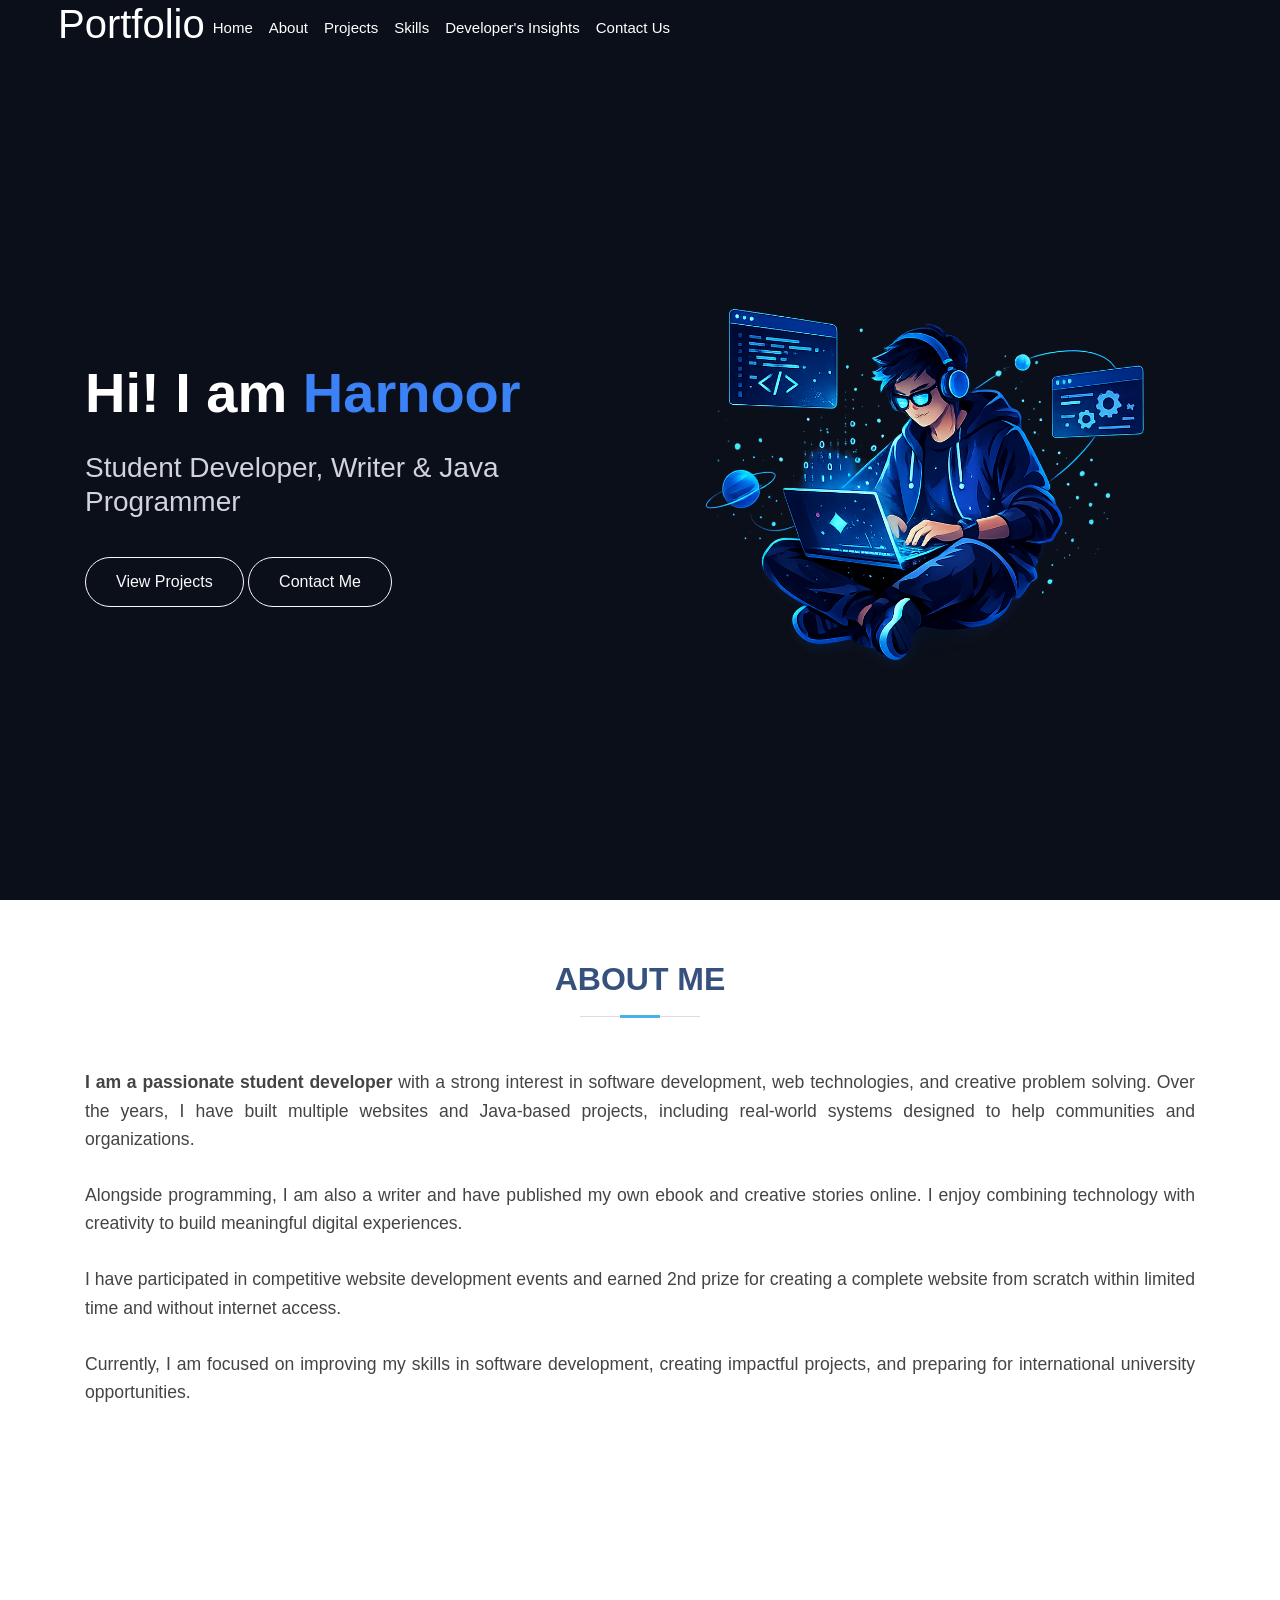
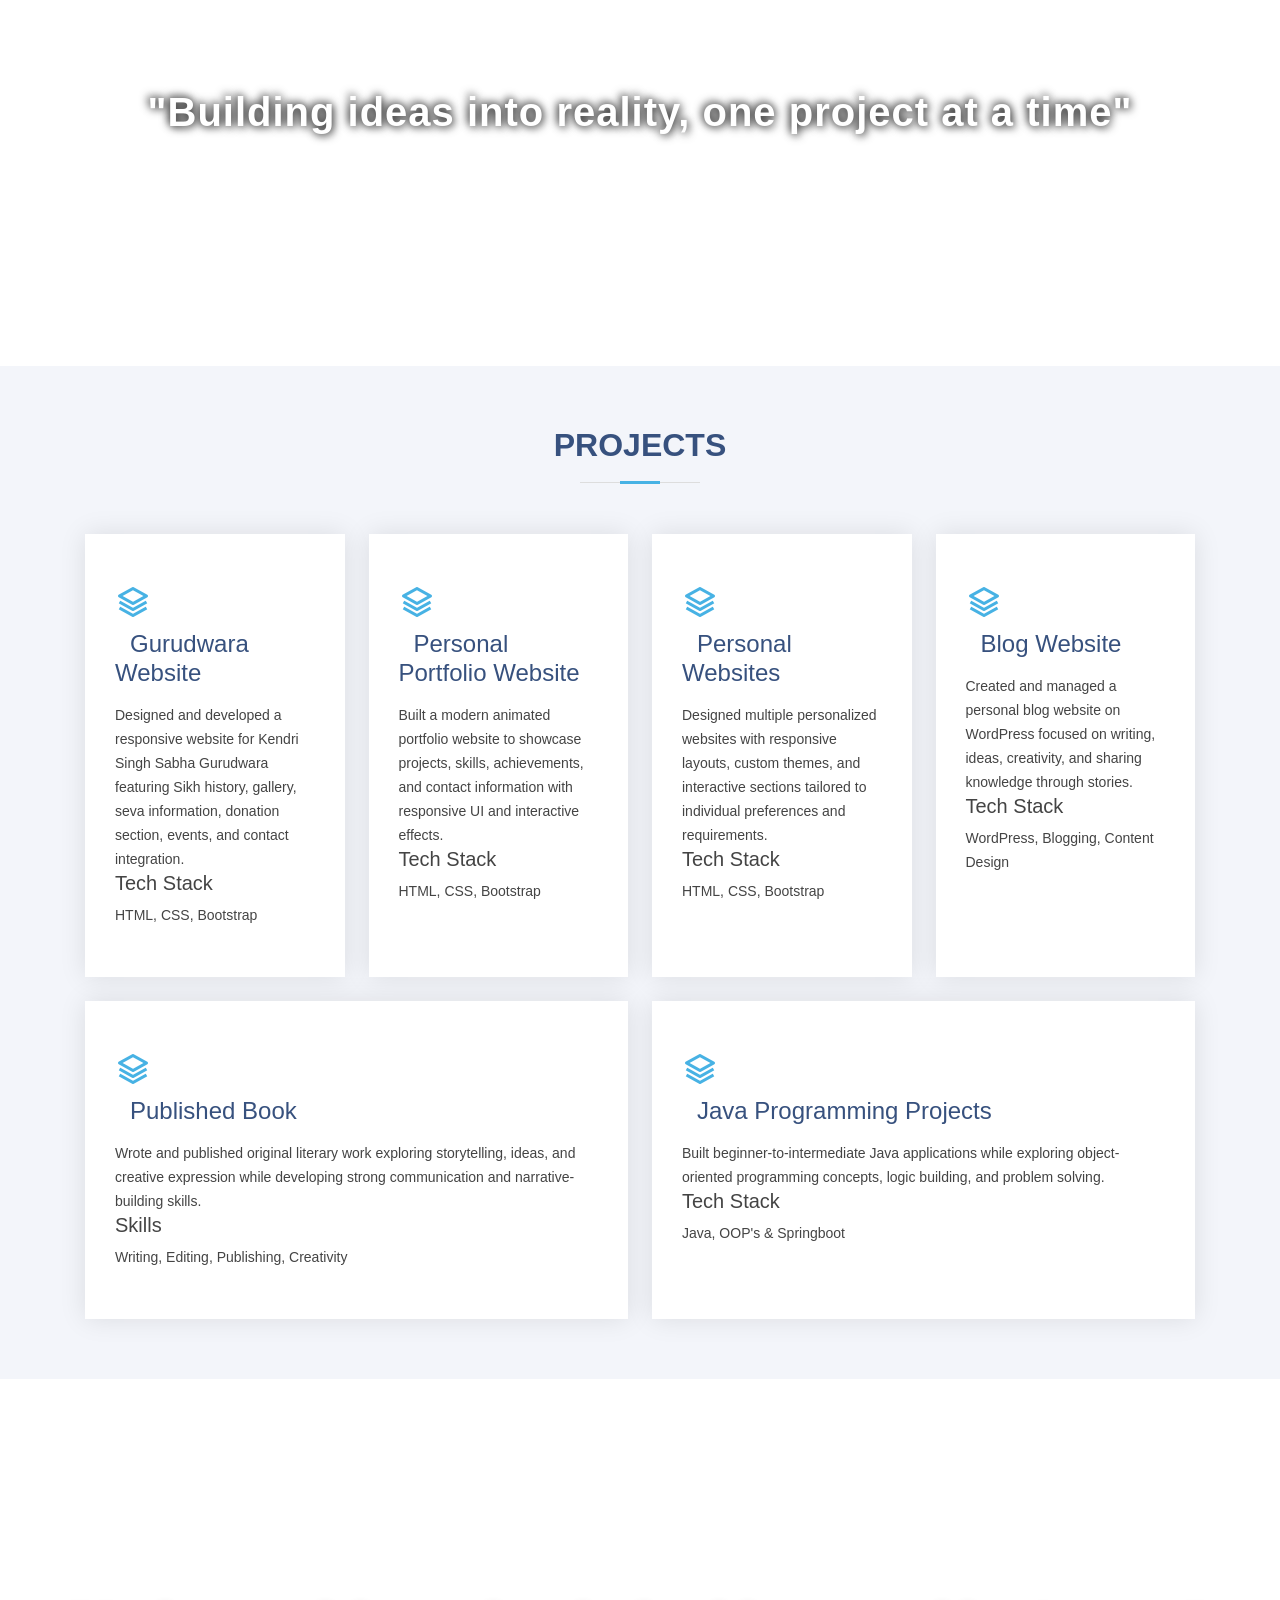
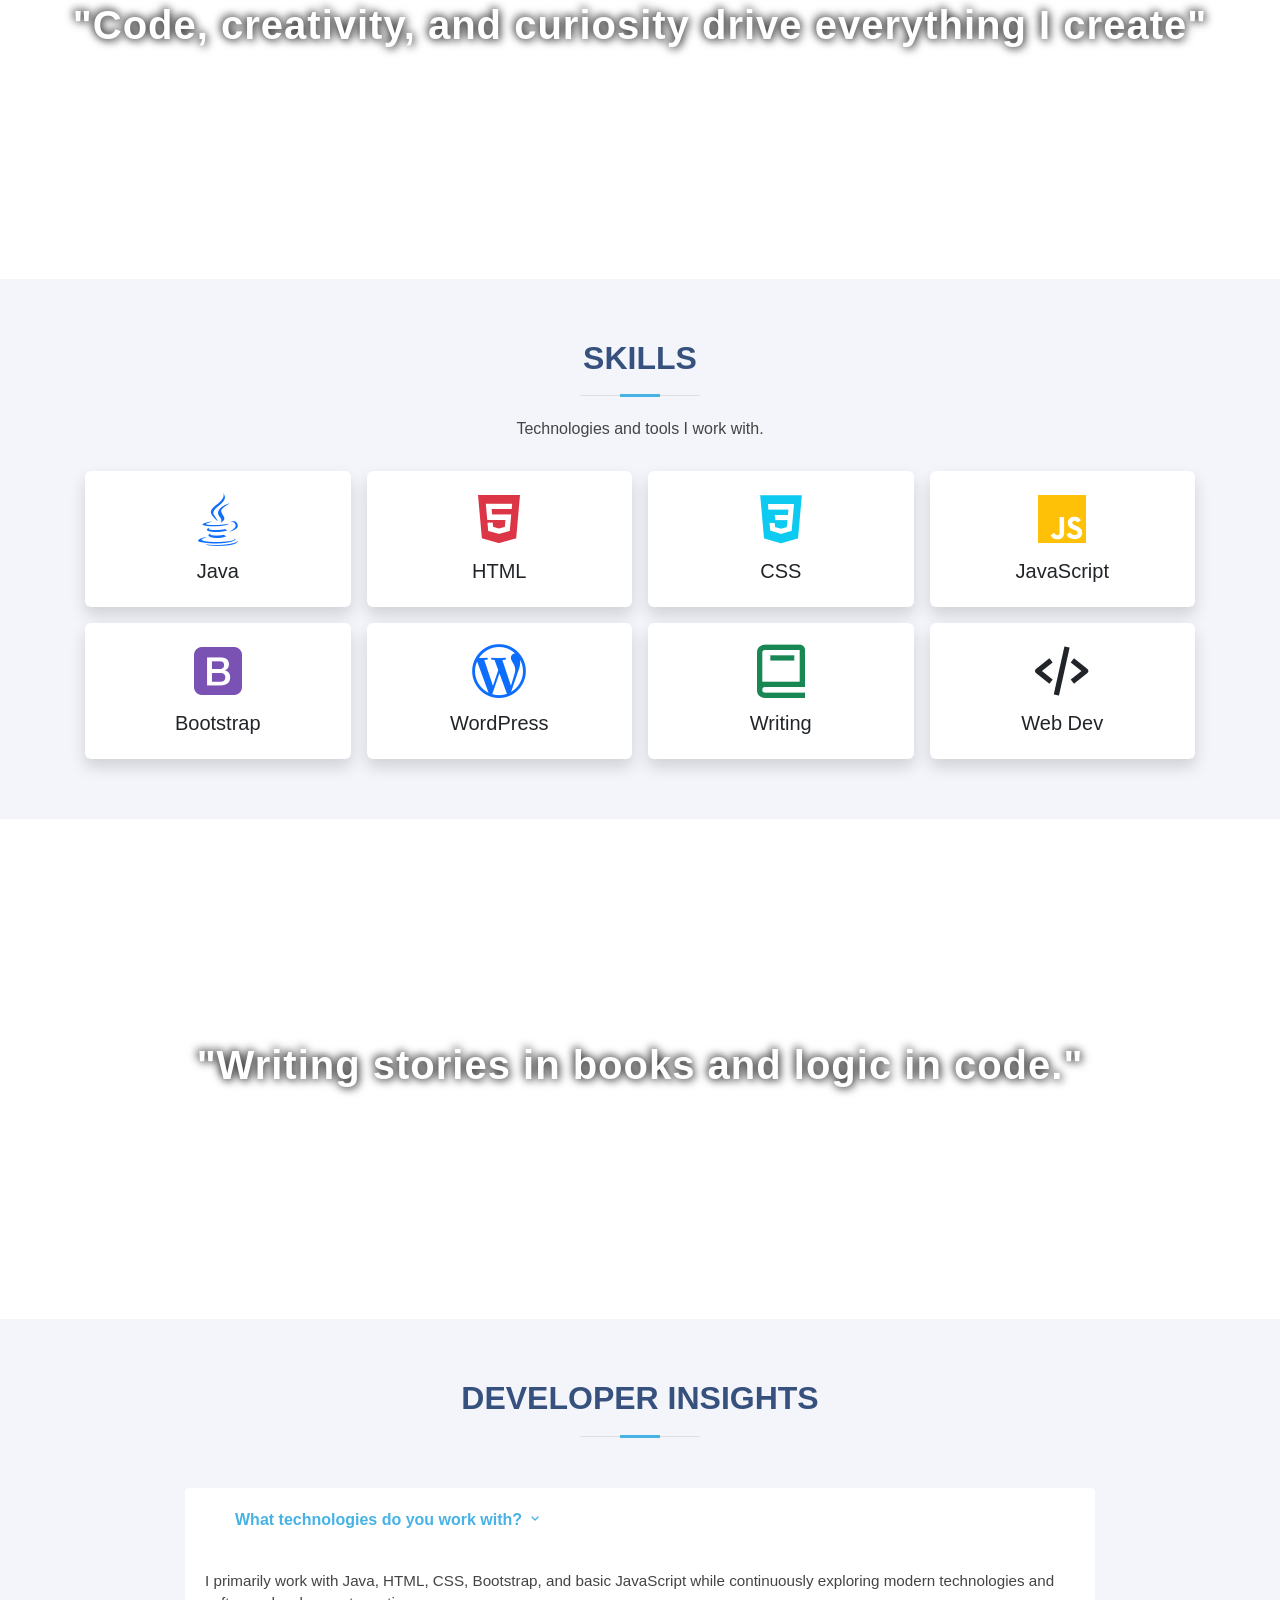
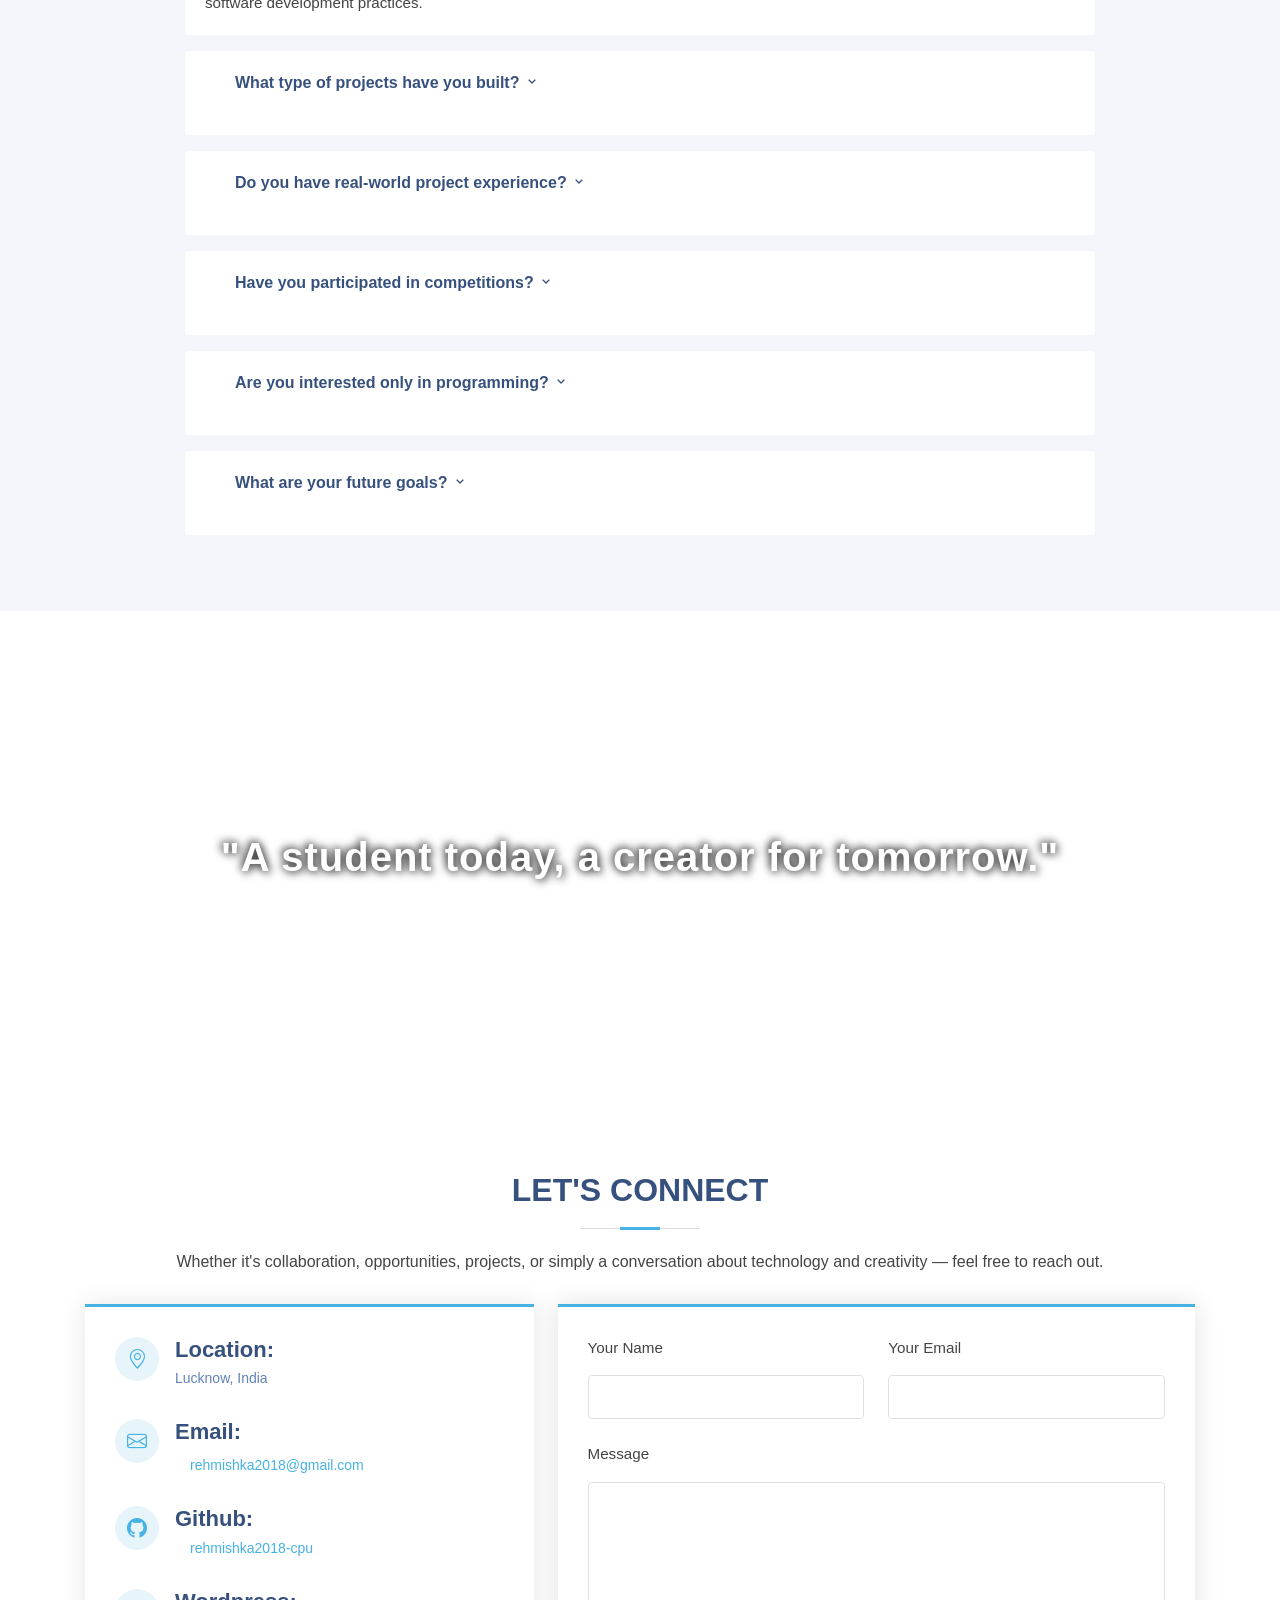
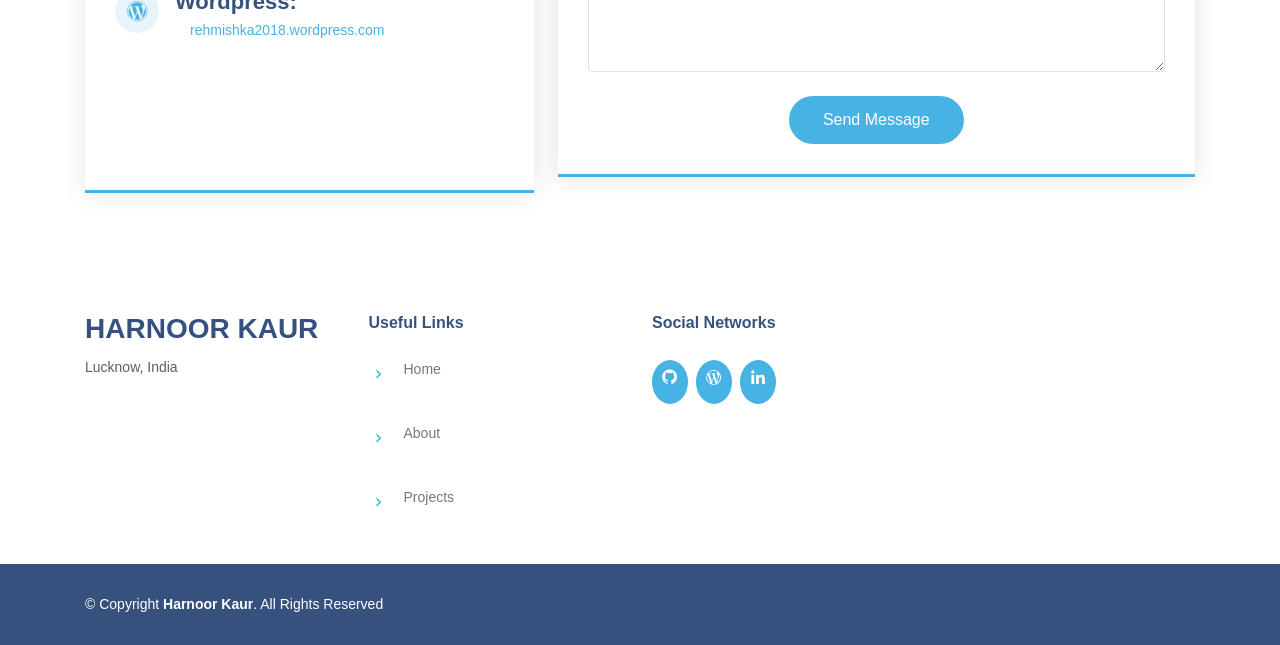
<file: index.html>
<html lang="en">

<head>
  <meta charset="utf-8">
  <meta content="width=device-width, initial-scale=1.0" name="viewport">

  <title>Rehmishka | Portfolio</title>
  <meta content="Portfolio of Harnoor Kaur - Student Developer, Writer & Java Programmer" name="description">
  <meta content="portfolio, developer, java, web development" name="keywords">

  <!-- Favicons -->
  <link href="portfolio.png" rel="icon">

  <!-- Google Fonts -->
  <link href="https://fonts.googleapis.com/css?family=Open+Sans:300,300i,400,400i,600,600i,700,700i|Jost:300,300i,400,400i,500,500i,600,600i,700,700i|Poppins:300,300i,400,400i,500,500i,600,600i,70[...]

  <!-- Vendor CSS Files -->
  <link href="vendor/aos/aos.css" rel="stylesheet">
  <link href="vendor/bootstrap/css/bootstrap.min.css" rel="stylesheet">
  <link href="vendor/bootstrap-icons/bootstrap-icons.css" rel="stylesheet">
  <link href="vendor/boxicons/css/boxicons.min.css" rel="stylesheet">
  <link href="vendor/glightbox/css/glightbox.min.css" rel="stylesheet">
  <link href="vendor/remixicon/remixicon.css" rel="stylesheet">
  <link href="vendor/swiper/swiper-bundle.min.css" rel="stylesheet">

  <!-- Template Main CSS File -->
  <link href="css/style.css" rel="stylesheet">


  <script src="https://code.jquery.com/jquery-3.5.1.slim.min.js"></script>
<script src="https://cdn.jsdelivr.net/npm/popper.js@1.16.1/dist/umd/popper.min.js"></script>
<script src="https://stackpath.bootstrapcdn.com/bootstrap/4.5.2/js/bootstrap.min.js"></script>
  <!-- Mobile Optimization Styles -->
  <style>
    /* Header Navigation Styles */
  
   
    /* Mobile-first responsive improvements */
    @media (max-width: 768px) {
      /* Hero Section */
      h1 {
        font-size: 2rem !important;
      }
      
      h4 {
        font-size: 1.25rem !important;
      }

      /* Hero buttons - stack on mobile */
      .btn-group-mobile {
        display: flex;
        flex-direction: column;
        gap: 10px;
      }

      .btn-group-mobile .btn {
        margin-left: 0 !important;
        width: 100%;
      }

      /* Hero image sizing */
      #hero img {
        max-height: 400px !important;
        margin-top: 20px;
      }

      /* Section titles */
      .section-title h2 {
        font-size: 1.75rem !important;
      }

      /* Project cards - better spacing */
      .icon-box {
        padding: 1.5rem !important;
      }

      /* Skills grid - 2 columns on mobile */
      .row.g-4 > div {
        min-width: 0;
      }

      .col-md-3 {
        width: 50% !important;
        max-width: none;
        padding: 0.5rem;
      }

      /* FAQ section */
      .faq-list a {
        font-size: 1rem !important;
        padding: 10px !important;
      }

      /* Contact section - full width form */
      .col-lg-5, .col-lg-7 {
        max-width: 100% !important;
      }

      /* Background image text size */
      .test h1 {
        font-size: 1.5rem !important;
        padding: 20px !important;
        text-align: center;
      }

      /* Parallax sections on mobile */
      .test {
        min-height: 300px !important;
      }
    }

    @media (max-width: 576px) {
      /* Extra small devices */
      h1 {
        font-size: 1.5rem !important;
      }

      h4 {
        font-size: 1rem !important;
      }

      .section-title h2 {
        font-size: 1.5rem !important;
      }

      .col-md-3 {
        width: 100% !important;
      }

      .test h1 {
        font-size: 1.25rem !important;
      }

      .icon-box {
        padding: 1rem !important;
      }

      .card {
        padding: 1rem !important;
      }

      .display-3 {
        font-size: 2rem !important;
      }

      /* Extra small parallax height */
      .test {
        min-height: 250px !important;
      }
    }

    /* Ensure images are responsive */
    img {
      max-width: 100%;
      height: auto;
      display: block;
    }

    /* Improve touch targets for mobile */
    a, button {
      min-height: 44px;
      padding: 10px 15px;
    }

    /* Better spacing on mobile */
    .container {
      padding-left: 15px;
      padding-right: 15px;
    }

    /* Base background image styles */
    .test {
      background-size: cover;
      background-position: center;
      background-repeat: no-repeat;
      min-height: 400px;
      width: 100%;
    }

    /* Parallax effect for desktop devices only */
    @media (min-width: 769px) {
      .test {
        background-attachment: fixed;
        min-height: 500px;
      }
    }

    /* Form improvements for mobile */
    .form-control {
      min-height: 44px;
      font-size: 1rem;
    }

    .form-group label {
      margin-bottom: 0.5rem;
      font-size: 0.95rem;
    }

    /* Enhanced text visibility on background images */
    .test h1 {
      text-shadow: 2px 2px 8px rgba(0, 0, 0, 0.7), -2px -2px 8px rgba(0, 0, 0, 0.7);
      font-weight: bold;
      letter-spacing: 1px;
    }
    #header {
  background: #0B0F19;
  z-index: 1000;
}
  </style>

  <!-- =======================================================
  * Template Name: Arsha
  * Template URL: https://bootstrapmade.com/arsha-free-bootstrap-html-template-corporate/
  * Updated: Mar 17 2024 with Bootstrap v5.3.3
  * Author: BootstrapMade.com
  * License: https://bootstrapmade.com/license/
  ======================================================== -->
</head>

<body>

  <!-- ======= Header ======= -->
  <header id="header" class="fixed-top">
  <nav class="navbar navbar-expand-sm navbar-dark fixed-top " style="background-color: #0B0F19;">
  <div class="container-fluid">
    <a class="navbar-brand text-white">
    </a>
 <h1 class="text-center text-white">Portfolio</h1>
    <button class="navbar-toggler" type="button" data-toggle="collapse" data-target="#navbarNav">
      <span class="navbar-toggler-icon"></span></button>
       <div class="collapse navbar-collapse" id="navbarNav">
        <ul class="navbar-nav ml-auto">
          
          <li><a class="nav-link scrollto text-white" href="#home">Home</a></li>
          <li><a class="nav-link scrollto text-white" href="#about">About</a></li>
          <li><a class="nav-link scrollto text-white" href="#prject">Projects</a></li>
          <li><a class="nav-link scrollto text-white" href="#skills">Skills</a></li>
          <li><a class="nav-link scrollto text-white" href="#faq">Developer's Insights</a></li>
         
          <li><a class="nav-link scrollto text-white" href="#contact">Contact Us</a></li>
</ul></div></div>
  </nav>
  </header><!-- End Header -->

  <!-- ======= Hero Section ======= -->
  <section id="hero" class="d-flex align-items-center" style="min-height:100vh;background:#0B0F19; padding-top: 60px;">

    <div class="container">

      <div class="row align-items-center">

        <!-- LEFT SIDE -->
        <div class="col-lg-6 order-2 order-lg-1 text-center text-lg-start" data-aos="fade-up" data-aos-delay="200">

          <h1 style="font-size:3.5rem;font-weight:bold;color:white;">
            Hi! I am 
            <span style="color:#3B82F6;">Harnoor</span>
          </h1>

          <h4 style="color:#D1D5DB;font-size:1.75rem;padding-top:20px;">
            Student Developer, Writer & Java Programmer
          </h4>

          <div class="btn-group-mobile" style="padding-top:30px;">

            <a href="#project"
               class="btn btn-outline-light"
               style="padding:12px 30px;border-radius:30px;">
               View Projects
            </a>

            <a href="#contact"
               class="btn btn-outline-light"
               style="padding:12px 30px;border-radius:30px;">
               Contact Me
            </a>

          </div>

        </div>

        <!-- RIGHT SIDE -->
        <div class="col-lg-6 order-1 order-lg-2 text-center">

          <img src="m.png" class="img-fluid animated" alt="Developer">

        </div>

      </div>

    </div>

  </section>

  <main id="main">

    <!-- ======= About Us Section ======= -->
    <section id="about" class="about">
      <div class="container" data-aos="fade-up">

        <div class="section-title">
          <h2><strong>About me</strong></h2>
        </div>

        <div class="row content">
          <div class="col-lg-12">
            <p style="font-size:1.1rem;line-height:1.6;text-align:justify;">

              <strong>I am a passionate student developer</strong> with a strong interest in software development, web technologies, and creative problem solving. 
              Over the years, I have built multiple websites and Java-based projects, including real-world systems designed to help communities and organizations.

              <br><br>
              Alongside programming, I am also a writer and have published my own ebook and creative stories online. 
              I enjoy combining technology with creativity to build meaningful digital experiences.
              <br><br>
              I have participated in competitive website development events and earned 2nd prize for creating a complete website from scratch within limited time and without internet access.
              <br><br>
              Currently, I am focused on improving my skills in software development, creating impactful projects, and preparing for international university opportunities.

            </p>
          </div>
        </div>

      </div>
    </section><!-- End About Us Section -->

    <div class="img-fluid d-flex flex-column justify-content-center align-items-center test" style="background-image:url('p1.jpg'); background-size: cover; background-repeat: no-repeat;">
      <h1 class="text-white" style="color:white;">"Building ideas into reality, one project at a time"</h1>
    </div>

    <!-- ======= Projects Section ======= -->
    <section id="project" class="services section-bg">
      <div class="container" data-aos="fade-up">

        <div class="section-title">
          <h2>Projects</h2>
        </div>

        <div class="row">
          <div class="col-lg-6 col-xl-3 d-flex align-items-stretch" data-aos="zoom-in" data-aos-delay="100">
            <div class="icon-box">
              <div class="icon"><i class="bx bx-layer"></i></div>
              <h4><a href="">Gurudwara Website</a></h4>
              <p>Designed and developed a responsive website for Kendri Singh Sabha Gurudwara featuring Sikh history, gallery, seva information, donation section, events, and contact integration.</p>
              <h5>Tech Stack</h5>
              <p>HTML, CSS, Bootstrap</p>
            </div>
          </div>

          <div class="col-lg-6 col-xl-3 d-flex align-items-stretch mt-3 mt-lg-0" data-aos="zoom-in" data-aos-delay="200">
            <div class="icon-box">
              <div class="icon"><i class="bx bx-layer"></i></div>
              <h4><a href="">Personal Portfolio Website</a></h4>
              <p>Built a modern animated portfolio website to showcase projects, skills, achievements, and contact information with responsive UI and interactive effects.</p>
              <h5>Tech Stack</h5>
              <p>HTML, CSS, Bootstrap</p>
            </div>
          </div>

          <div class="col-lg-6 col-xl-3 d-flex align-items-stretch mt-3 mt-lg-0" data-aos="zoom-in" data-aos-delay="300">
            <div class="icon-box">
              <div class="icon"><i class="bx bx-layer"></i></div>
              <h4><a href="">Personal Websites</a></h4>
              <p>Designed multiple personalized websites with responsive layouts, custom themes, and interactive sections tailored to individual preferences and requirements.</p>
              <h5>Tech Stack</h5>
              <p>HTML, CSS, Bootstrap</p>
            </div>
          </div>

          <div class="col-lg-6 col-xl-3 d-flex align-items-stretch mt-3 mt-lg-0" data-aos="zoom-in" data-aos-delay="400">
            <div class="icon-box">
              <div class="icon"><i class="bx bx-layer"></i></div>
              <h4><a href="">Blog Website</a></h4>
              <p>Created and managed a personal blog website on WordPress focused on writing, ideas, creativity, and sharing knowledge through stories.</p>
              <h5>Tech Stack</h5>
              <p>WordPress, Blogging, Content Design</p>
            </div>
          </div>
        </div>

        <div class="row mt-4">
          <div class="col-lg-6 d-flex align-items-stretch" data-aos="zoom-in" data-aos-delay="400">
            <div class="icon-box">
              <div class="icon"><i class="bx bx-layer"></i></div>
              <h4><a href="">Published Book</a></h4>
              <p>Wrote and published original literary work exploring storytelling, ideas, and creative expression while developing strong communication and narrative-building skills.</p>
              <h5>Skills</h5>
              <p>Writing, Editing, Publishing, Creativity</p>
            </div>
          </div>

          <div class="col-lg-6 d-flex align-items-stretch mt-3 mt-lg-0" data-aos="zoom-in" data-aos-delay="500">
            <div class="icon-box">
              <div class="icon"><i class="bx bx-layer"></i></div>
              <h4><a href="">Java Programming Projects</a></h4>
              <p>Built beginner-to-intermediate Java applications while exploring object-oriented programming concepts, logic building, and problem solving.</p>
              <h5>Tech Stack</h5>
              <p>Java, OOP's & Springboot</p>
            </div>
          </div>
        </div>
      </div>
    </section><!-- End Projects Section -->

    <div class="img-fluid d-flex flex-column justify-content-center align-items-center test" style="background-image:url('p2.jpg'); background-size: cover; background-repeat: no-repeat;">
      <h1 class="text-white">"Code, creativity, and curiosity drive everything I create"</h1>
    </div>

    <!-- ======= Skills Section ======= -->
    <section id="skills" class="skills section-bg">
      <div class="container" data-aos="fade-up">

        <div class="section-title">
          <h2>Skills</h2>
          <p>Technologies and tools I work with.</p>
        </div>

        <div class="row g-3">

          <div class="col-6 col-md-4 col-lg-3">
            <div class="card text-center shadow border-0 p-3">
              <i class="bx bxl-java display-3 text-primary"></i>
              <h5 class="mt-2">Java</h5>
            </div>
          </div>

          <div class="col-6 col-md-4 col-lg-3">
            <div class="card text-center shadow border-0 p-3">
              <i class="bx bxl-html5 display-3 text-danger"></i>
              <h5 class="mt-2">HTML</h5>
            </div>
          </div>

          <div class="col-6 col-md-4 col-lg-3">
            <div class="card text-center shadow border-0 p-3">
              <i class="bx bxl-css3 display-3 text-info"></i>
              <h5 class="mt-2">CSS</h5>
            </div>
          </div>

          <div class="col-6 col-md-4 col-lg-3">
            <div class="card text-center shadow border-0 p-3">
              <i class="bx bxl-javascript display-3 text-warning"></i>
              <h5 class="mt-2">JavaScript</h5>
            </div>
          </div>

          <div class="col-6 col-md-4 col-lg-3">
            <div class="card text-center shadow border-0 p-3">
              <i class="bx bxl-bootstrap display-3" style="color: #7952B3;"></i>
              <h5 class="mt-2">Bootstrap</h5>
            </div>
          </div>

          <div class="col-6 col-md-4 col-lg-3">
            <div class="card text-center shadow border-0 p-3">
              <i class="bx bxl-wordpress display-3 text-primary"></i>
              <h5 class="mt-2">WordPress</h5>
            </div>
          </div>

          <div class="col-6 col-md-4 col-lg-3">
            <div class="card text-center shadow border-0 p-3">
              <i class="bx bx-book display-3 text-success"></i>
              <h5 class="mt-2">Writing</h5>
            </div>
          </div>

          <div class="col-6 col-md-4 col-lg-3">
            <div class="card text-center shadow border-0 p-3">
              <i class="bx bx-code-alt display-3 text-dark"></i>
              <h5 class="mt-2">Web Dev</h5>
            </div>
          </div>

        </div>

      </div>
    </section>

    <div class="img-fluid d-flex flex-column justify-content-center align-items-center test" style="background-image:url('bg2.jpg'); background-size: cover; background-repeat: no-repeat;">
      <h1 class="text-white">"Writing stories in books and logic in code."</h1>
    </div>

    <!-- ======= FAQ Section ======= -->
    <section id="faq" class="faq section-bg">
      <div class="container" data-aos="fade-up">

        <div class="section-title">
          <h2>Developer Insights</h2>
        </div>

        <div class="faq-list">
          <ul style="list-style: none; padding: 0;">
            <li data-aos="fade-up" data-aos-delay="100" style="margin-bottom: 1rem;">
              <a data-bs-toggle="collapse" data-bs-target="#faq-list-1" class="collapse" style="font-size:1rem;cursor: pointer;">
                <strong>What technologies do you work with?</strong> <i class="bx bx-chevron-down"></i>
              </a>
              <div id="faq-list-1" class="collapse show" data-bs-parent=".faq-list" style="margin-top: 0.5rem;">
                <p style="font-size:0.95rem;">
                  I primarily work with Java, HTML, CSS, Bootstrap, and basic JavaScript while continuously exploring modern technologies and software development practices.
                </p>
              </div>
            </li>

            <li data-aos="fade-up" data-aos-delay="200" style="margin-bottom: 1rem;">
              <a data-bs-toggle="collapse" data-bs-target="#faq-list-2" class="collapsed" style="font-size:1rem;cursor: pointer;">
                <strong>What type of projects have you built?</strong> <i class="bx bx-chevron-down"></i>
              </a>
              <div id="faq-list-2" class="collapse" data-bs-parent=".faq-list" style="margin-top: 0.5rem;">
                <p style="font-size:0.95rem;">
                  I have built portfolio websites, community-focused management systems, creative writing platforms, and responsive frontend projects.
                </p>
              </div>
            </li>

            <li data-aos="fade-up" data-aos-delay="300" style="margin-bottom: 1rem;">
              <a data-bs-toggle="collapse" data-bs-target="#faq-list-3" class="collapsed" style="font-size:1rem;cursor: pointer;">
                <strong>Do you have real-world project experience?</strong> <i class="bx bx-chevron-down"></i>
              </a>
              <div id="faq-list-3" class="collapse" data-bs-parent=".faq-list" style="margin-top: 0.5rem;">
                <p style="font-size:0.95rem;">
                  Yes. I developed an inventory management system for a Gurudwara kitchen to help organize and manage supplies efficiently.
                </p>
              </div>
            </li>

            <li data-aos="fade-up" data-aos-delay="400" style="margin-bottom: 1rem;">
              <a data-bs-toggle="collapse" data-bs-target="#faq-list-4" class="collapsed" style="font-size:1rem;cursor: pointer;">
                <strong>Have you participated in competitions?</strong> <i class="bx bx-chevron-down"></i>
              </a>
              <div id="faq-list-4" class="collapse" data-bs-parent=".faq-list" style="margin-top: 0.5rem;">
                <p style="font-size:0.95rem;">
                  Yes. I secured 2nd prize in a website development competition where participants had to build a complete website from scratch within a limited time and without internet access.
                </p>
              </div>
            </li>

            <li data-aos="fade-up" data-aos-delay="500" style="margin-bottom: 1rem;">
              <a data-bs-toggle="collapse" data-bs-target="#faq-list-5" class="collapsed" style="font-size:1rem;cursor: pointer;">
                <strong>Are you interested only in programming?</strong> <i class="bx bx-chevron-down"></i>
              </a>
              <div id="faq-list-5" class="collapse" data-bs-parent=".faq-list" style="margin-top: 0.5rem;">
                <p style="font-size:0.95rem;">
                  No. Along with technology, I am also passionate about writing, storytelling, and creative expression through digital platforms.
                </p>
              </div>
            </li>

            <li data-aos="fade-up" data-aos-delay="600" style="margin-bottom: 1rem;">
              <a data-bs-toggle="collapse" data-bs-target="#faq-list-6" class="collapsed" style="font-size:1rem;cursor: pointer;">
                <strong>What are your future goals?</strong> <i class="bx bx-chevron-down"></i>
              </a>
              <div id="faq-list-6" class="collapse" data-bs-parent=".faq-list" style="margin-top: 0.5rem;">
                <p style="font-size:0.95rem;">
                  I aim to pursue international undergraduate studies in technology-related fields while continuing to build impactful software projects and strengthen my development skills.
                </p>
              </div>
            </li>
          </ul>
        </div>

      </div>
    </section>

    <div class="img-fluid d-flex flex-column justify-content-center align-items-center test" style="background-image:url('bg.jpg'); background-size: cover; background-repeat: no-repeat;">
      <h1 class="text-white">"A student today, a creator for tomorrow."</h1>
    </div>

    <!-- ======= Contact Section ======= -->
    <section id="contact" class="contact">
      <div class="container" data-aos="fade-up">

        <div class="section-title">
          <h2>Let's Connect</h2>
          <p>Whether it's collaboration, opportunities, projects, or simply a conversation about technology and creativity — feel free to reach out.</p>
        </div>

        <div class="row">

          <div class="col-lg-5 d-flex align-items-stretch">
            <div class="info w-100">
              <div class="address mb-3">
                <i class="bi bi-geo-alt"></i>
                <h4>Location:</h4>
                <p>Lucknow, India</p>
              </div>

              <div class="email mb-3">
                <i class="bi bi-envelope"></i>
                <h4>Email:</h4>
                <p><a href="mailto:rehmishka2018@gmail.com">rehmishka2018@gmail.com</a></p>
              </div>

              <div class="phone mb-3">
                <i class="bi bi-github"></i>
                <h4>Github:</h4>
                <p><a href="https://github.com/rehmishka2018-cpu" target="_blank">rehmishka2018-cpu</a></p>
              </div>

              <div class="phone mb-3">
                <i class="bi bi-wordpress"></i>
                <h4>Wordpress:</h4>
                <p><a href="https://rehmishka2018.wordpress.com/" target="_blank">rehmishka2018.wordpress.com</a></p>
              </div>
            </div>

          </div>

          <div class="col-lg-7 mt-4 mt-lg-0 d-flex align-items-stretch">
            <form action="https://formspree.io/f/mlgvlnaj" method="post" role="form" class="php-email-form w-100">
              <input type="hidden" name="_next" value="thankyou.html">
              <div class="row">
                <div class="form-group col-12 col-md-6 mb-3">
                  <label for="name">Your Name</label>
                  <input type="text" name="name" class="form-control" id="name" required>
                </div>
                <div class="form-group col-12 col-md-6 mb-3">
                  <label for="email">Your Email</label>
                  <input type="email" class="form-control" name="email" id="email" required>
                </div>
              </div>

              <div class="form-group mb-3">
                <label for="message">Message</label>
                <textarea class="form-control" name="message" id="message" rows="8" required></textarea>
              </div>

              <div class="my-3">
                <div class="loading">Loading</div>
                <div class="error-message"></div>
                <div class="sent-message">Your message has been sent. Thank you!</div>
              </div>

              <div class="text-center">
                <button type="submit" class="btn btn-primary">Send Message</button>
              </div>
            </form>
          </div>

        </div>

      </div>
    </section><!-- End Contact Section -->

  </main>

  <!-- ======= Footer ======= -->
  <footer id="footer">

    <div class="footer-top">
      <div class="container">
        <div class="row">

          <div class="col-12 col-md-6 col-lg-3 footer-contact mb-3 mb-lg-0">
            <h3>Harnoor Kaur</h3>
            <p>
              Lucknow, India
            </p>
          </div>

          <div class="col-12 col-md-6 col-lg-3 footer-links mb-3 mb-lg-0">
            <h4>Useful Links</h4>
            <ul style="list-style: none; padding: 0;">
              <li><i class="bx bx-chevron-right"></i> <a href="#hero">Home</a></li>
              <li><i class="bx bx-chevron-right"></i> <a href="#about">About</a></li>
              <li><i class="bx bx-chevron-right"></i> <a href="#project">Projects</a></li>
            </ul>
          </div>

          <div class="col-12 col-md-12 col-lg-3 footer-links">
            <h4>Social Networks</h4>
            <div class="social-links mt-3">
              <a href="https://github.com/rehmishka2018-cpu" class="github" target="_blank"><i class="bx bxl-github"></i></a>
              <a href="https://rehmishka2018.wordpress.com/" class="wordpress" target="_blank"><i class="bx bxl-wordpress"></i></a>
              <a href="https://www.linkedin.com/in/harnoor-kaur-63b688313/" class="linkedin" target="_blank"><i class="bx bxl-linkedin"></i></a>
            </div>
          </div>

        </div>
      </div>
    </div>

    <div class="container footer-bottom clearfix">
      <div class="copyright">
        &copy; Copyright <strong><span>Harnoor Kaur</span></strong>. All Rights Reserved
      </div>
    </div>

  </footer><!-- End Footer -->

  <div id="preloader"></div>
  <a href="#" class="back-to-top d-flex align-items-center justify-content-center"><i class="bi bi-arrow-up-short"></i></a>

  <!-- Vendor JS Files -->
  <script src="vendor/aos/aos.js"></script>
  <script src="vendor/bootstrap/js/bootstrap.bundle.min.js"></script>
  <script src="vendor/glightbox/js/glightbox.min.js"></script>
  <script src="vendor/isotope-layout/isotope.pkgd.min.js"></script>
  <script src="vendor/swiper/swiper-bundle.min.js"></script>
  <script src="vendor/waypoints/noframework.waypoints.js"></script>
  <script src="vendor/php-email-form/validate.js"></script>

  <script src="js/main.js"></script>

</body>

</html>
</file>
<file: css/style.css>
/**
* Template Name: Arsha
* Template URL: https://bootstrapmade.com/arsha-free-bootstrap-html-template-corporate/
* Updated: Mar 17 2024 with Bootstrap v5.3.3
* Author: BootstrapMade.com
* License: https://bootstrapmade.com/license/
*/

/*--------------------------------------------------------------
# General
--------------------------------------------------------------*/
body {
  font-family: "Open Sans", sans-serif;
  color: #444444;
}

a {
  color: #47b2e4;
  text-decoration: none;
}

a:hover {
  color: #73c5eb;
  text-decoration: none;
}

h1,
h2,
h3,
h4,
h5,
h6 {
  font-family: "Jost", sans-serif;
}

/*--------------------------------------------------------------
# Preloader
--------------------------------------------------------------*/
#preloader {
  position: fixed;
  top: 0;
  left: 0;
  right: 0;
  bottom: 0;
  z-index: 9999;
  overflow: hidden;
  background: #37517e;
}

#preloader:before {
  content: "";
  position: fixed;
  top: calc(50% - 30px);
  left: calc(50% - 30px);
  border: 6px solid #37517e;
  border-top-color: #fff;
  border-bottom-color: #fff;
  border-radius: 50%;
  width: 60px;
  height: 60px;
  animation: animate-preloader 1s linear infinite;
}

@keyframes animate-preloader {
  0% {
    transform: rotate(0deg);
  }

  100% {
    transform: rotate(360deg);
  }
}

/*--------------------------------------------------------------
# Back to top button
--------------------------------------------------------------*/
.back-to-top {
  position: fixed;
  visibility: hidden;
  opacity: 0;
  right: 15px;
  bottom: 15px;
  z-index: 996;
  background: #47b2e4;
  width: 40px;
  height: 40px;
  border-radius: 50px;
  transition: all 0.4s;
}

.back-to-top i {
  font-size: 24px;
  color: #fff;
  line-height: 0;
}

.back-to-top:hover {
  background: #6bc1e9;
  color: #fff;
}

.back-to-top.active {
  visibility: visible;
  opacity: 1;
}

/*--------------------------------------------------------------
# Header
--------------------------------------------------------------*/
#header {
  transition: all 0.5s;
  z-index: 997;
  padding: 15px 0;
}

#header.header-scrolled,
#header.header-inner-pages {
  background: rgba(40, 58, 90, 0.9);
}

#header .logo {
  font-size: 30px;
  margin: 0;
  padding: 0;
  line-height: 1;
  font-weight: 500;
  letter-spacing: 2px;
  text-transform: uppercase;
}

#header .logo a {
  color: #fff;
}

#header .logo img {
  max-height: 40px;
}

/*--------------------------------------------------------------
# Navigation Menu
--------------------------------------------------------------*/
/**
* Desktop Navigation 
*/
.navbar {
  padding: 0;
}

.navbar ul {
  margin: 0;
  padding: 0;
  display: flex;
  list-style: none;
  align-items: center;
}

.navbar li {
  position: relative;
}

.navbar a,
.navbar a:focus {
  display: flex;
  align-items: center;
  justify-content: space-between;
  padding: 10px 0 10px 30px;
  font-size: 15px;
  font-weight: 500;
  color: #fff;
  white-space: nowrap;
  transition: 0.3s;
}

.navbar a i,
.navbar a:focus i {
  font-size: 12px;
  line-height: 0;
  margin-left: 5px;
}

.navbar a:hover,
.navbar .active,
.navbar .active:focus,
.navbar li:hover>a {
  color: #47b2e4;
}

.navbar .getstarted,
.navbar .getstarted:focus {
  padding: 8px 20px;
  margin-left: 30px;
  border-radius: 50px;
  color: #fff;
  font-size: 14px;
  border: 2px solid #47b2e4;
  font-weight: 600;
}

.navbar .getstarted:hover,
.navbar .getstarted:focus:hover {
  color: #fff;
  background: #31a9e1;
}

.navbar .dropdown ul {
  display: block;
  position: absolute;
  left: 14px;
  top: calc(100% + 30px);
  margin: 0;
  padding: 10px 0;
  z-index: 99;
  opacity: 0;
  visibility: hidden;
  background: #fff;
  box-shadow: 0px 0px 30px rgba(127, 137, 161, 0.25);
  transition: 0.3s;
  border-radius: 4px;
}

.navbar .dropdown ul li {
  min-width: 200px;
}

.navbar .dropdown ul a {
  padding: 10px 20px;
  font-size: 14px;
  text-transform: none;
  font-weight: 500;
  color: #0c3c53;
}

.navbar .dropdown ul a i {
  font-size: 12px;
}

.navbar .dropdown ul a:hover,
.navbar .dropdown ul .active:hover,
.navbar .dropdown ul li:hover>a {
  color: #47b2e4;
}

.navbar .dropdown:hover>ul {
  opacity: 1;
  top: 100%;
  visibility: visible;
}

.navbar .dropdown .dropdown ul {
  top: 0;
  left: calc(100% - 30px);
  visibility: hidden;
}

.navbar .dropdown .dropdown:hover>ul {
  opacity: 1;
  top: 0;
  left: 100%;
  visibility: visible;
}

@media (max-width: 1366px) {
  .navbar .dropdown .dropdown ul {
    left: -90%;
  }

  .navbar .dropdown .dropdown:hover>ul {
    left: -100%;
  }
}

/**
* Mobile Navigation 
*/
.mobile-nav-toggle {
  color: #fff;
  font-size: 28px;
  cursor: pointer;
  display: none;
  line-height: 0;
  transition: 0.5s;
}

.mobile-nav-toggle.bi-x {
  color: #fff;
}

@media (max-width: 991px) {
  .mobile-nav-toggle {
    display: block;
  }

  .navbar ul {
    display: none;
  }
}

.navbar-mobile {
  position: fixed;
  overflow: hidden;
  top: 0;
  right: 0;
  left: 0;
  bottom: 0;
  background: rgba(40, 58, 90, 0.9);
  transition: 0.3s;
  z-index: 999;
}

.navbar-mobile .mobile-nav-toggle {
  position: absolute;
  top: 15px;
  right: 15px;
}

.navbar-mobile ul {
  display: block;
  position: absolute;
  top: 55px;
  right: 15px;
  bottom: 15px;
  left: 15px;
  padding: 10px 0;
  border-radius: 10px;
  background-color: #fff;
  overflow-y: auto;
  transition: 0.3s;
}

.navbar-mobile a,
.navbar-mobile a:focus {
  padding: 10px 20px;
  font-size: 15px;
  color: #37517e;
}

.navbar-mobile a:hover,
.navbar-mobile .active,
.navbar-mobile li:hover>a {
  color: #47b2e4;
}

.navbar-mobile .getstarted,
.navbar-mobile .getstarted:focus {
  margin: 15px;
  color: #37517e;
}

.navbar-mobile .dropdown ul {
  position: static;
  display: none;
  margin: 10px 20px;
  padding: 10px 0;
  z-index: 99;
  opacity: 1;
  visibility: visible;
  background: #fff;
  box-shadow: 0px 0px 30px rgba(127, 137, 161, 0.25);
}

.navbar-mobile .dropdown ul li {
  min-width: 200px;
}

.navbar-mobile .dropdown ul a {
  padding: 10px 20px;
}

.navbar-mobile .dropdown ul a i {
  font-size: 12px;
}

.navbar-mobile .dropdown ul a:hover,
.navbar-mobile .dropdown ul .active:hover,
.navbar-mobile .dropdown ul li:hover>a {
  color: #47b2e4;
}

.navbar-mobile .dropdown>.dropdown-active {
  display: block;
  visibility: visible !important;
}

/*--------------------------------------------------------------
# Hero Section
--------------------------------------------------------------*/
#hero {
  width: 100%;
  height: 80vh;
  background: #0B0F19;
}

#hero .container {
  padding-top: 72px;
}

#hero h1 {
  margin: 0 0 10px 0;
  font-size: 48px;
  font-weight: 700;
  line-height: 56px;
  color:#3B82F6;
}

#hero h2 {
  color: rgba(255, 255, 255, 0.6);
  margin-bottom: 50px;
  font-size: 24px;
}

#hero .btn-get-started {
  font-family: "Jost", sans-serif;
  font-weight: 500;
  font-size: 16px;
  letter-spacing: 1px;
  display: inline-block;
  padding: 10px 28px 11px 28px;
  border-radius: 50px;
  transition: 0.5s;
  margin: 10px 0 0 0;
  color: #fff;
  background: #47b2e4;
}

#hero .btn-get-started:hover {
  background: #209dd8;
}

#hero .btn-watch-video {
  font-size: 16px;
  display: flex;
  align-items: center;
  transition: 0.5s;
  margin: 10px 0 0 25px;
  color: #fff;
  line-height: 1;
}

#hero .btn-watch-video i {
  line-height: 0;
  color: #fff;
  font-size: 32px;
  transition: 0.3s;
  margin-right: 8px;
}

#hero .btn-watch-video:hover i {
  color: #47b2e4;
}

#hero .animated {
  animation: up-down 2s ease-in-out infinite alternate-reverse both;
}

@media (max-width: 991px) {
  #hero {
    height: 100vh;
    text-align: center;
  }

  #hero .animated {
    animation: none;
  }

  #hero .hero-img {
    text-align: center;
  }

  #hero .hero-img img {
    width: 50%;
  }
}

@media (max-width: 768px) {
  #hero h1 {
    font-size: 28px;
    line-height: 36px;
  }

  #hero h2 {
    font-size: 18px;
    line-height: 24px;
    margin-bottom: 30px;
  }

  #hero .hero-img img {
    width: 70%;
  }
}

@media (max-width: 575px) {
  #hero .hero-img img {
    width: 80%;
  }

  #hero .btn-get-started {
    font-size: 16px;
    padding: 10px 24px 11px 24px;
  }
}

@keyframes up-down {
  0% {
    transform: translateY(10px);
  }

  100% {
    transform: translateY(-10px);
  }
}

/*--------------------------------------------------------------
# Sections General
--------------------------------------------------------------*/
section {
  padding: 60px 0;
  overflow: hidden;
}

.section-bg {
  background-color: #f3f5fa;
}

.section-title {
  text-align: center;
  padding-bottom: 30px;
}

.section-title h2 {
  font-size: 32px;
  font-weight: bold;
  text-transform: uppercase;
  margin-bottom: 20px;
  padding-bottom: 20px;
  position: relative;
  color: #37517e;
}

.section-title h2::before {
  content: "";
  position: absolute;
  display: block;
  width: 120px;
  height: 1px;
  background: #ddd;
  bottom: 1px;
  left: calc(50% - 60px);
}

.section-title h2::after {
  content: "";
  position: absolute;
  display: block;
  width: 40px;
  height: 3px;
  background: #47b2e4;
  bottom: 0;
  left: calc(50% - 20px);
}

.section-title p {
  margin-bottom: 0;
}

/*--------------------------------------------------------------
# Clients
--------------------------------------------------------------*/
.clients {
  padding: 12px 0;
  text-align: center;
}

.clients img {
  max-width: 45%;
  transition: all 0.4s ease-in-out;
  display: inline-block;
  padding: 15px 0;
  filter: grayscale(100);
}

.clients img:hover {
  filter: none;
  transform: scale(1.1);
}

@media (max-width: 768px) {
  .clients img {
    max-width: 40%;
  }
}

/*--------------------------------------------------------------
# About Us
--------------------------------------------------------------*/
.about .content h3 {
  font-weight: 600;
  font-size: 26px;
}

.about .content ul {
  list-style: none;
  padding: 0;
}

.about .content ul li {
  padding-left: 28px;
  position: relative;
}

.about .content ul li+li {
  margin-top: 10px;
}

.about .content ul i {
  position: absolute;
  left: 0;
  top: 2px;
  font-size: 20px;
  color: #47b2e4;
  line-height: 1;
}

.about .content p:last-child {
  margin-bottom: 0;
}

.about .content .btn-learn-more {
  font-family: "Poppins", sans-serif;
  font-weight: 500;
  font-size: 14px;
  letter-spacing: 1px;
  display: inline-block;
  padding: 12px 32px;
  border-radius: 4px;
  transition: 0.3s;
  line-height: 1;
  color: #47b2e4;
  animation-delay: 0.8s;
  margin-top: 6px;
  border: 2px solid #47b2e4;
}

.about .content .btn-learn-more:hover {
  background: #47b2e4;
  color: #fff;
  text-decoration: none;
}

/*--------------------------------------------------------------
# Why Us
--------------------------------------------------------------*/
.why-us .content {
  padding: 60px 100px 0 100px;
}

.why-us .content h3 {
  font-weight: 400;
  font-size: 34px;
  color: #37517e;
}

.why-us .content h4 {
  font-size: 20px;
  font-weight: 700;
  margin-top: 5px;
}

.why-us .content p {
  font-size: 15px;
  color: #848484;
}

.why-us .img {
  background-size: contain;
  background-repeat: no-repeat;
  background-position: center center;
}

.why-us .accordion-list {
  padding: 0 100px 60px 100px;
}

.why-us .accordion-list ul {
  padding: 0;
  list-style: none;
}

.why-us .accordion-list li+li {
  margin-top: 15px;
}

.why-us .accordion-list li {
  padding: 20px;
  background: #fff;
  border-radius: 4px;
}

.why-us .accordion-list a {
  display: block;
  position: relative;
  font-family: "Poppins", sans-serif;
  font-size: 16px;
  line-height: 24px;
  font-weight: 500;
  padding-right: 30px;
  outline: none;
  cursor: pointer;
}

.why-us .accordion-list span {
  color: #47b2e4;
  font-weight: 600;
  font-size: 18px;
  padding-right: 10px;
}

.why-us .accordion-list i {
  font-size: 24px;
  position: absolute;
  right: 0;
  top: 0;
}

.why-us .accordion-list p {
  margin-bottom: 0;
  padding: 10px 0 0 0;
}

.why-us .accordion-list .icon-show {
  display: none;
}

.why-us .accordion-list a.collapsed {
  color: #343a40;
}

.why-us .accordion-list a.collapsed:hover {
  color: #47b2e4;
}

.why-us .accordion-list a.collapsed .icon-show {
  display: inline-block;
}

.why-us .accordion-list a.collapsed .icon-close {
  display: none;
}

@media (max-width: 1024px) {

  .why-us .content,
  .why-us .accordion-list {
    padding-left: 0;
    padding-right: 0;
  }
}

@media (max-width: 992px) {
  .why-us .img {
    min-height: 400px;
  }

  .why-us .content {
    padding-top: 30px;
  }

  .why-us .accordion-list {
    padding-bottom: 30px;
  }
}

@media (max-width: 575px) {
  .why-us .img {
    min-height: 200px;
  }
}

/*--------------------------------------------------------------
# Skills
--------------------------------------------------------------*/
.skills .content h3 {
  font-weight: 700;
  font-size: 32px;
  color: #37517e;
  font-family: "Poppins", sans-serif;
}

.skills .content ul {
  list-style: none;
  padding: 0;
}

.skills .content ul li {
  padding-bottom: 10px;
}

.skills .content ul i {
  font-size: 20px;
  padding-right: 4px;
  color: #47b2e4;
}

.skills .content p:last-child {
  margin-bottom: 0;
}

.skills .progress {
  height: 60px;
  display: block;
  background: none;
  border-radius: 0;
}

.skills .progress .skill {
  padding: 0;
  margin: 0 0 6px 0;
  text-transform: uppercase;
  display: block;
  font-weight: 600;
  font-family: "Poppins", sans-serif;
  color: #37517e;
}

.skills .progress .skill .val {
  float: right;
  font-style: normal;
}

.skills .progress-bar-wrap {
  background: #e8edf5;
  height: 10px;
}

.skills .progress-bar {
  width: 1px;
  height: 10px;
  transition: 0.9s;
  background-color: #4668a2;
}

/*--------------------------------------------------------------
# Services
--------------------------------------------------------------*/
.services .icon-box {
  box-shadow: 0px 0 25px 0 rgba(0, 0, 0, 0.1);
  padding: 50px 30px;
  transition: all ease-in-out 0.4s;
  background: #fff;
}

.services .icon-box .icon {
  margin-bottom: 10px;
}

.services .icon-box .icon i {
  color: #47b2e4;
  font-size: 36px;
  transition: 0.3s;
}

.services .icon-box h4 {
  font-weight: 500;
  margin-bottom: 15px;
  font-size: 24px;
}

.services .icon-box h4 a {
  color: #37517e;
  transition: ease-in-out 0.3s;
}

.services .icon-box p {
  line-height: 24px;
  font-size: 14px;
  margin-bottom: 0;
}

.services .icon-box:hover {
  transform: translateY(-10px);
}

.services .icon-box:hover h4 a {
  color: #47b2e4;
}

/*--------------------------------------------------------------
# Cta
--------------------------------------------------------------*/
.cta {
  background: linear-gradient(rgba(40, 58, 90, 0.9), rgba(40, 58, 90, 0.9)), url("../img/cta-bg.jpg") fixed center center;
  background-size: cover;
  padding: 120px 0;
}

.cta h3 {
  color: #fff;
  font-size: 28px;
  font-weight: 700;
}

.cta p {
  color: #fff;
}

.cta .cta-btn {
  font-family: "Jost", sans-serif;
  font-weight: 500;
  font-size: 16px;
  letter-spacing: 1px;
  display: inline-block;
  padding: 12px 40px;
  border-radius: 50px;
  transition: 0.5s;
  margin: 10px;
  border: 2px solid #fff;
  color: #fff;
}

.cta .cta-btn:hover {
  background: #47b2e4;
  border: 2px solid #47b2e4;
}

@media (max-width: 1024px) {
  .cta {
    background-attachment: scroll;
  }
}

@media (min-width: 769px) {
  .cta .cta-btn-container {
    display: flex;
    align-items: center;
    justify-content: flex-end;
  }
}

/*--------------------------------------------------------------
# Portfolio
--------------------------------------------------------------*/
.portfolio #portfolio-flters {
  list-style: none;
  margin-bottom: 20px;
}

.portfolio #portfolio-flters li {
  cursor: pointer;
  display: inline-block;
  margin: 10px 5px;
  font-size: 15px;
  font-weight: 500;
  line-height: 1;
  color: #444444;
  transition: all 0.3s;
  padding: 8px 20px;
  border-radius: 50px;
  font-family: "Poppins", sans-serif;
}

.portfolio #portfolio-flters li:hover,
.portfolio #portfolio-flters li.filter-active {
  background: #47b2e4;
  color: #fff;
}

.portfolio .portfolio-item {
  margin-bottom: 30px;
}

.portfolio .portfolio-item .portfolio-img {
  overflow: hidden;
}

.portfolio .portfolio-item .portfolio-img img {
  transition: all 0.6s;
}

.portfolio .portfolio-item .portfolio-info {
  opacity: 0;
  position: absolute;
  left: 15px;
  bottom: 0;
  z-index: 3;
  right: 15px;
  transition: all 0.3s;
  background: rgba(55, 81, 126, 0.8);
  padding: 10px 15px;
}

.portfolio .portfolio-item .portfolio-info h4 {
  font-size: 18px;
  color: #fff;
  font-weight: 600;
  color: #fff;
  margin-bottom: 0px;
}

.portfolio .portfolio-item .portfolio-info p {
  color: #f9fcfe;
  font-size: 14px;
  margin-bottom: 0;
}

.portfolio .portfolio-item .portfolio-info .preview-link,
.portfolio .portfolio-item .portfolio-info .details-link {
  position: absolute;
  right: 40px;
  font-size: 24px;
  top: calc(50% - 18px);
  color: #fff;
  transition: 0.3s;
}

.portfolio .portfolio-item .portfolio-info .preview-link:hover,
.portfolio .portfolio-item .portfolio-info .details-link:hover {
  color: #47b2e4;
}

.portfolio .portfolio-item .portfolio-info .details-link {
  right: 10px;
}

.portfolio .portfolio-item:hover .portfolio-img img {
  transform: scale(1.15);
}

.portfolio .portfolio-item:hover .portfolio-info {
  opacity: 1;
}

/*--------------------------------------------------------------
# Portfolio Details
--------------------------------------------------------------*/
.portfolio-details {
  padding-top: 40px;
}

.portfolio-details .portfolio-details-slider img {
  width: 100%;
}

.portfolio-details .portfolio-details-slider .swiper-pagination {
  margin-top: 20px;
  position: relative;
}

.portfolio-details .portfolio-details-slider .swiper-pagination .swiper-pagination-bullet {
  width: 12px;
  height: 12px;
  background-color: #fff;
  opacity: 1;
  border: 1px solid #47b2e4;
}

.portfolio-details .portfolio-details-slider .swiper-pagination .swiper-pagination-bullet-active {
  background-color: #47b2e4;
}

.portfolio-details .portfolio-info {
  padding: 30px;
  box-shadow: 0px 0 30px rgba(55, 81, 126, 0.08);
}

.portfolio-details .portfolio-info h3 {
  font-size: 22px;
  font-weight: 700;
  margin-bottom: 20px;
  padding-bottom: 20px;
  border-bottom: 1px solid #eee;
}

.portfolio-details .portfolio-info ul {
  list-style: none;
  padding: 0;
  font-size: 15px;
}

.portfolio-details .portfolio-info ul li+li {
  margin-top: 10px;
}

.portfolio-details .portfolio-description {
  padding-top: 30px;
}

.portfolio-details .portfolio-description h2 {
  font-size: 26px;
  font-weight: 700;
  margin-bottom: 20px;
}

.portfolio-details .portfolio-description p {
  padding: 0;
}

/*--------------------------------------------------------------
# Team
--------------------------------------------------------------*/
.team .member {
  position: relative;
  box-shadow: 0px 2px 15px rgba(0, 0, 0, 0.1);
  padding: 30px;
  border-radius: 5px;
  background: #fff;
  transition: 0.5s;
  height: 100%;
}

.team .member .pic {
  overflow: hidden;
  width: 180px;
  border-radius: 50%;
}

.team .member .pic img {
  transition: ease-in-out 0.3s;
}

.team .member:hover {
  transform: translateY(-10px);
}

.team .member .member-info {
  padding-left: 30px;
}

.team .member h4 {
  font-weight: 700;
  margin-bottom: 5px;
  font-size: 20px;
  color: #37517e;
}

.team .member span {
  display: block;
  font-size: 15px;
  padding-bottom: 10px;
  position: relative;
  font-weight: 500;
}

.team .member span::after {
  content: "";
  position: absolute;
  display: block;
  width: 50px;
  height: 1px;
  background: #cbd6e9;
  bottom: 0;
  left: 0;
}

.team .member p {
  margin: 10px 0 0 0;
  font-size: 14px;
}

.team .member .social {
  margin-top: 12px;
  display: flex;
  align-items: center;
  justify-content: flex-start;
}

.team .member .social a {
  transition: ease-in-out 0.3s;
  display: flex;
  align-items: center;
  justify-content: center;
  border-radius: 50px;
  width: 32px;
  height: 32px;
  background: #eff2f8;
}

.team .member .social a i {
  color: #37517e;
  font-size: 16px;
  margin: 0 2px;
}

.team .member .social a:hover {
  background: #47b2e4;
}

.team .member .social a:hover i {
  color: #fff;
}

.team .member .social a+a {
  margin-left: 8px;
}


/*--------------------------------------------------------------
# Pricing
--------------------------------------------------------------*/
.pricing .row {
  padding-top: 40px;
}

.pricing .box {
  padding: 60px 40px;
  box-shadow: 0 3px 20px -2px rgba(20, 45, 100, 0.1);
  background: #fff;
  height: 100%;
  border-top: 4px solid #fff;
  border-radius: 5px;
}

.pricing h3 {
  font-weight: 500;
  margin-bottom: 15px;
  font-size: 20px;
  color: #37517e;
}

.pricing h4 {
  font-size: 48px;
  color: #37517e;
  font-weight: 400;
  font-family: "Jost", sans-serif;
  margin-bottom: 25px;
}

.pricing h4 sup {
  font-size: 28px;
}

.pricing h4 span {
  color: #47b2e4;
  font-size: 18px;
  display: block;
}

.pricing ul {
  padding: 20px 0;
  list-style: none;
  color: #999;
  text-align: left;
  line-height: 20px;
}

.pricing ul li {
  padding: 10px 0 10px 30px;
  position: relative;
}

.pricing ul i {
  color: #28a745;
  font-size: 24px;
  position: absolute;
  left: 0;
  top: 6px;
}

.pricing ul .na {
  color: #ccc;
}

.pricing ul .na i {
  color: #ccc;
}

.pricing ul .na span {
  text-decoration: line-through;
}

.pricing .buy-btn {
  display: inline-block;
  padding: 12px 35px;
  border-radius: 50px;
  color: #47b2e4;
  transition: none;
  font-size: 16px;
  font-weight: 500;
  font-family: "Jost", sans-serif;
  transition: 0.3s;
  border: 1px solid #47b2e4;
}

.pricing .buy-btn:hover {
  background: #47b2e4;
  color: #fff;
}

.pricing .featured {
  border-top-color: #47b2e4;
}

.pricing .featured .buy-btn {
  background: #47b2e4;
  color: #fff;
}

.pricing .featured .buy-btn:hover {
  background: #23a3df;
}

@media (max-width: 992px) {
  .pricing .box {
    max-width: 60%;
    margin: 0 auto 30px auto;
  }
}

@media (max-width: 767px) {
  .pricing .box {
    max-width: 80%;
    margin: 0 auto 30px auto;
  }
}

@media (max-width: 420px) {
  .pricing .box {
    max-width: 100%;
    margin: 0 auto 30px auto;
  }
}

/*--------------------------------------------------------------
# Frequently Asked Questions
--------------------------------------------------------------*/
.faq .faq-list {
  padding: 0 100px;
}

.faq .faq-list ul {
  padding: 0;
  list-style: none;
}

.faq .faq-list li+li {
  margin-top: 15px;
}

.faq .faq-list li {
  padding: 20px;
  background: #fff;
  border-radius: 4px;
  position: relative;
}

.faq .faq-list a {
  display: block;
  position: relative;
  font-family: "Poppins", sans-serif;
  font-size: 16px;
  line-height: 24px;
  font-weight: 500;
  padding: 0 30px;
  outline: none;
  cursor: pointer;
}

.faq .faq-list .icon-help {
  font-size: 24px;
  position: absolute;
  right: 0;
  left: 20px;
  color: #47b2e4;
}

.faq .faq-list .icon-show,
.faq .faq-list .icon-close {
  font-size: 24px;
  position: absolute;
  right: 0;
  top: 0;
}

.faq .faq-list p {
  margin-bottom: 0;
  padding: 10px 0 0 0;
}

.faq .faq-list .icon-show {
  display: none;
}

.faq .faq-list a.collapsed {
  color: #37517e;
  transition: 0.3s;
}

.faq .faq-list a.collapsed:hover {
  color: #47b2e4;
}

.faq .faq-list a.collapsed .icon-show {
  display: inline-block;
}

.faq .faq-list a.collapsed .icon-close {
  display: none;
}

@media (max-width: 1200px) {
  .faq .faq-list {
    padding: 0;
  }
}

/*--------------------------------------------------------------
# Contact
--------------------------------------------------------------*/
.contact .info {
  border-top: 3px solid #47b2e4;
  border-bottom: 3px solid #47b2e4;
  padding: 30px;
  background: #fff;
  width: 100%;
  box-shadow: 0 0 24px 0 rgba(0, 0, 0, 0.1);
}

.contact .info i {
  font-size: 20px;
  color: #47b2e4;
  float: left;
  width: 44px;
  height: 44px;
  background: #e7f5fb;
  display: flex;
  justify-content: center;
  align-items: center;
  border-radius: 50px;
  transition: all 0.3s ease-in-out;
}

.contact .info h4 {
  padding: 0 0 0 60px;
  font-size: 22px;
  font-weight: 600;
  margin-bottom: 5px;
  color: #37517e;
}

.contact .info p {
  padding: 0 0 10px 60px;
  margin-bottom: 20px;
  font-size: 14px;
  color: #6182ba;
}

.contact .info .email p {
  padding-top: 5px;
}

.contact .info .social-links {
  padding-left: 60px;
}

.contact .info .social-links a {
  font-size: 18px;
  display: inline-block;
  background: #333;
  color: #fff;
  line-height: 1;
  padding: 8px 0;
  border-radius: 50%;
  text-align: center;
  width: 36px;
  height: 36px;
  transition: 0.3s;
  margin-right: 10px;
}

.contact .info .social-links a:hover {
  background: #47b2e4;
  color: #fff;
}

.contact .info .email:hover i,
.contact .info .address:hover i,
.contact .info .phone:hover i {
  background: #47b2e4;
  color: #fff;
}

.contact .php-email-form {
  width: 100%;
  border-top: 3px solid #47b2e4;
  border-bottom: 3px solid #47b2e4;
  padding: 30px;
  background: #fff;
  box-shadow: 0 0 24px 0 rgba(0, 0, 0, 0.12);
}

.contact .php-email-form .form-group {
  padding-bottom: 8px;
}

.contact .php-email-form .validate {
  display: none;
  color: red;
  margin: 0 0 15px 0;
  font-weight: 400;
  font-size: 13px;
}

.contact .php-email-form .error-message {
  display: none;
  color: #fff;
  background: #ed3c0d;
  text-align: left;
  padding: 15px;
  font-weight: 600;
}

.contact .php-email-form .error-message br+br {
  margin-top: 25px;
}

.contact .php-email-form .sent-message {
  display: none;
  color: #fff;
  background: #18d26e;
  text-align: center;
  padding: 15px;
  font-weight: 600;
}

.contact .php-email-form .loading {
  display: none;
  background: #fff;
  text-align: center;
  padding: 15px;
}

.contact .php-email-form .loading:before {
  content: "";
  display: inline-block;
  border-radius: 50%;
  width: 24px;
  height: 24px;
  margin: 0 10px -6px 0;
  border: 3px solid #18d26e;
  border-top-color: #eee;
  animation: animate-loading 1s linear infinite;
}

.contact .php-email-form .form-group {
  margin-bottom: 20px;
}

.contact .php-email-form label {
  padding-bottom: 8px;
}

.contact .php-email-form input,
.contact .php-email-form textarea {
  border-radius: 0;
  box-shadow: none;
  font-size: 14px;
  border-radius: 4px;
}

.contact .php-email-form input:focus,
.contact .php-email-form textarea:focus {
  border-color: #47b2e4;
}

.contact .php-email-form input {
  height: 44px;
}

.contact .php-email-form textarea {
  padding: 10px 12px;
}

.contact .php-email-form button[type=submit] {
  background: #47b2e4;
  border: 0;
  padding: 12px 34px;
  color: #fff;
  transition: 0.4s;
  border-radius: 50px;
}

.contact .php-email-form button[type=submit]:hover {
  background: #209dd8;
}

@keyframes animate-loading {
  0% {
    transform: rotate(0deg);
  }

  100% {
    transform: rotate(360deg);
  }
}

/*--------------------------------------------------------------
# Breadcrumbs
--------------------------------------------------------------*/
.breadcrumbs {
  padding: 15px 0;
  background: #f3f5fa;
  min-height: 40px;
  margin-top: 72px;
}

@media (max-width: 992px) {
  .breadcrumbs {
    margin-top: 68px;
  }
}

.breadcrumbs h2 {
  font-size: 28px;
  font-weight: 600;
  color: #37517e;
}

.breadcrumbs ol {
  display: flex;
  flex-wrap: wrap;
  list-style: none;
  padding: 0 0 10px 0;
  margin: 0;
  font-size: 14px;
}

.breadcrumbs ol li+li {
  padding-left: 10px;
}

.breadcrumbs ol li+li::before {
  display: inline-block;
  padding-right: 10px;
  color: #4668a2;
  content: "/";
}

/*--------------------------------------------------------------
# Footer
--------------------------------------------------------------*/
#footer {
  font-size: 14px;
  background: #37517e;
}

#footer .footer-newsletter {
  padding: 50px 0;
  background: #f3f5fa;
  text-align: center;
  font-size: 15px;
  color: #444444;
}

#footer .footer-newsletter h4 {
  font-size: 24px;
  margin: 0 0 20px 0;
  padding: 0;
  line-height: 1;
  font-weight: 600;
  color: #37517e;
}

#footer .footer-newsletter form {
  margin-top: 30px;
  background: #fff;
  padding: 6px 10px;
  position: relative;
  border-radius: 50px;
  box-shadow: 0px 2px 15px rgba(0, 0, 0, 0.06);
  text-align: left;
}

#footer .footer-newsletter form input[type=email] {
  border: 0;
  padding: 4px 8px;
  width: calc(100% - 100px);
}

#footer .footer-newsletter form input[type=submit] {
  position: absolute;
  top: 0;
  right: 0;
  bottom: 0;
  border: 0;
  background: none;
  font-size: 16px;
  padding: 0 20px;
  background: #47b2e4;
  color: #fff;
  transition: 0.3s;
  border-radius: 50px;
  box-shadow: 0px 2px 15px rgba(0, 0, 0, 0.1);
}

#footer .footer-newsletter form input[type=submit]:hover {
  background: #209dd8;
}

#footer .footer-top {
  padding: 60px 0 30px 0;
  background: #fff;
}

#footer .footer-top .footer-contact {
  margin-bottom: 30px;
}

#footer .footer-top .footer-contact h3 {
  font-size: 28px;
  margin: 0 0 10px 0;
  padding: 2px 0 2px 0;
  line-height: 1;
  text-transform: uppercase;
  font-weight: 600;
  color: #37517e;
}

#footer .footer-top .footer-contact p {
  font-size: 14px;
  line-height: 24px;
  margin-bottom: 0;
  font-family: "Jost", sans-serif;
  color: #5e5e5e;
}

#footer .footer-top h4 {
  font-size: 16px;
  font-weight: bold;
  color: #37517e;
  position: relative;
  padding-bottom: 12px;
}

#footer .footer-top .footer-links {
  margin-bottom: 30px;
}

#footer .footer-top .footer-links ul {
  list-style: none;
  padding: 0;
  margin: 0;
}

#footer .footer-top .footer-links ul i {
  padding-right: 2px;
  color: #47b2e4;
  font-size: 18px;
  line-height: 1;
}

#footer .footer-top .footer-links ul li {
  padding: 10px 0;
  display: flex;
  align-items: center;
}

#footer .footer-top .footer-links ul li:first-child {
  padding-top: 0;
}

#footer .footer-top .footer-links ul a {
  color: #777777;
  transition: 0.3s;
  display: inline-block;
  line-height: 1;
}

#footer .footer-top .footer-links ul a:hover {
  text-decoration: none;
  color: #47b2e4;
}

#footer .footer-top .social-links a {
  font-size: 18px;
  display: inline-block;
  background: #47b2e4;
  color: #fff;
  line-height: 1;
  padding: 8px 0;
  margin-right: 4px;
  border-radius: 50%;
  text-align: center;
  width: 36px;
  height: 36px;
  transition: 0.3s;
}

#footer .footer-top .social-links a:hover {
  background: #209dd8;
  color: #fff;
  text-decoration: none;
}

#footer .footer-bottom {
  padding-top: 30px;
  padding-bottom: 30px;
  color: #fff;
}

#footer .copyright {
  float: left;
}

#footer .credits {
  float: right;
  font-size: 13px;
}

#footer .credits a {
  transition: 0.3s;
}

@media (max-width: 768px) {
  #footer .footer-bottom {
    padding-top: 20px;
    padding-bottom: 20px;
  }

  #footer .copyright,
  #footer .credits {
    text-align: center;
    float: none;
  }

  #footer .credits {
    padding-top: 4px;
  }
}
</file>
